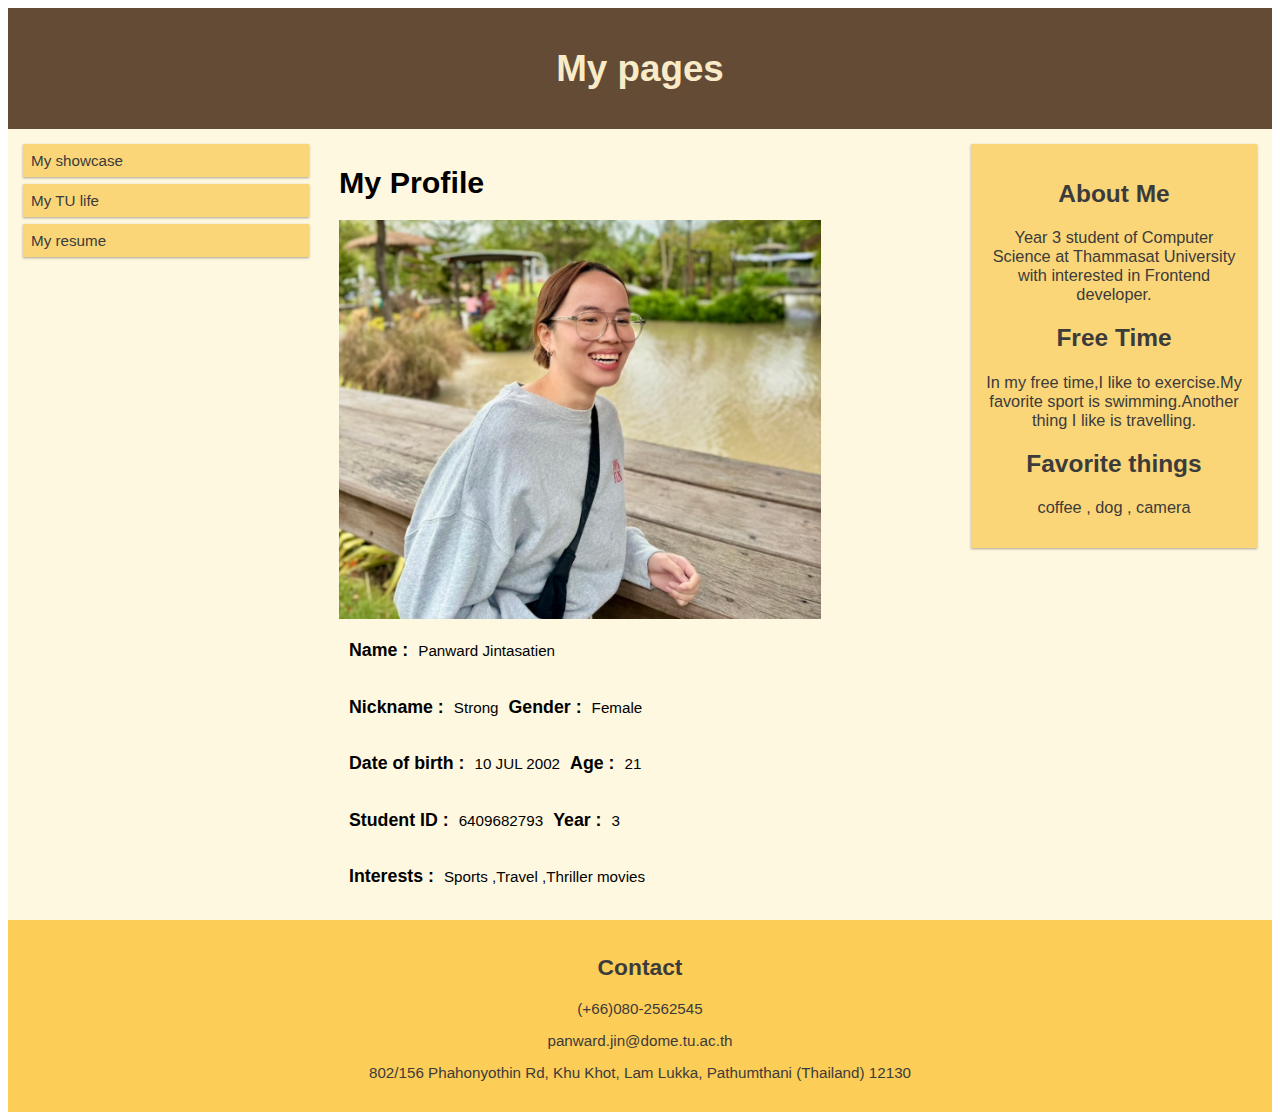
<file: index.html>
<!DOCTYPE html>
<html>
<head>
<meta name="viewport" content="width=device-width, initial-scale=1.0">
<!-- Custom styles for this template -->
<link href="css/style.css" rel="stylesheet" />
<link rel="stylesheet" href="https://use.fontawesome.com/releases/v5.2.0/css/all.css" integrity="sha384-hWVjflwFxL6sNzntih27bfxkr27PmbbK/iSvJ+a4+0owXq79v+lsFkW54bOGbiDQ" crossorigin="anonymous">

</head>
<body>

<div class="header">
  <h1>My pages</h1>
</div>

<div class="row">
  <div class="col-3 col-s-3 menu">
    <ul>
      
      <li onclick="document.location='myShowCase.html'">My showcase</li>
      <li onclick="document.location='TULife.html'">My TU life</li>
      <li onclick="document.location='myResume.html'">My resume</li>
      
    </ul>
  </div>

  <div class="col-6 col-s-9">
    <h1>My Profile</h1>
    <div>
        <img class="profile" src="./images/myimage.jpg">
    </div>
    <div  >
        <div class="topic">
            <h3>Name : </h3>
            <label class="info">Panward  Jintasatien</label>

            
        </div>
        <div class="topic">
            <h3>Nickname : </h3>
            <label class="info">Strong</label>

            <div class="topic">
                <h3>Gender : </h3>
                <label class="info"> Female</label>
            </div>
        </div>

        <div class="topic">
            <h3>Date of birth : </h3>
            <label class="info"> 10 JUL 2002</label>
            <div class="topic">
                <h3>Age : </h3>
                <label class="info"> 21</label>

            </div>
        </div>

        <div class="topic">
            <h3>Student ID : </h3>
            <label class="info"> 6409682793</label>
            <div class="topic">
                <h3>Year : </h3>
                <label class="info"> 3</label>
            </div>
        </div>

        <div class="topic">
            <h3>Interests : </h3>
            <label class="info"> Sports ,Travel ,Thriller movies </label>

        </div>

    
    </div>

  </div>

  <div class="col-3 col-s-12">
    <div class="aside">
      <h2>About Me</h2>
      <p>Year 3 student of Computer Science 
        at Thammasat University with interested in Frontend developer.
        
      </p>
      <h2>Free Time</h2>
      <p>
        In my free time,I like to exercise.My favorite sport is swimming.Another thing I like is travelling.
      </p>
      <h2>Favorite things</h2>
      <p>coffee , dog , camera</p>
      
    </div>
  </div>
</div>

<div class="footer">
    <h2 >Contact</h2>
    <p><i class="fa fa-phone"></i>  (+66)080-2562545  </p>
    <p><i class="fa fa fa-envelope"></i> panward.jin@dome.tu.ac.th </p>
    <p><i class="fa fa-location-arrow"></i> 802/156 Phahonyothin Rd, 
        Khu Khot, Lam Lukka, Pathumthani (Thailand) 12130 </p>
    
    
</div>

</body>
</html>
</file>
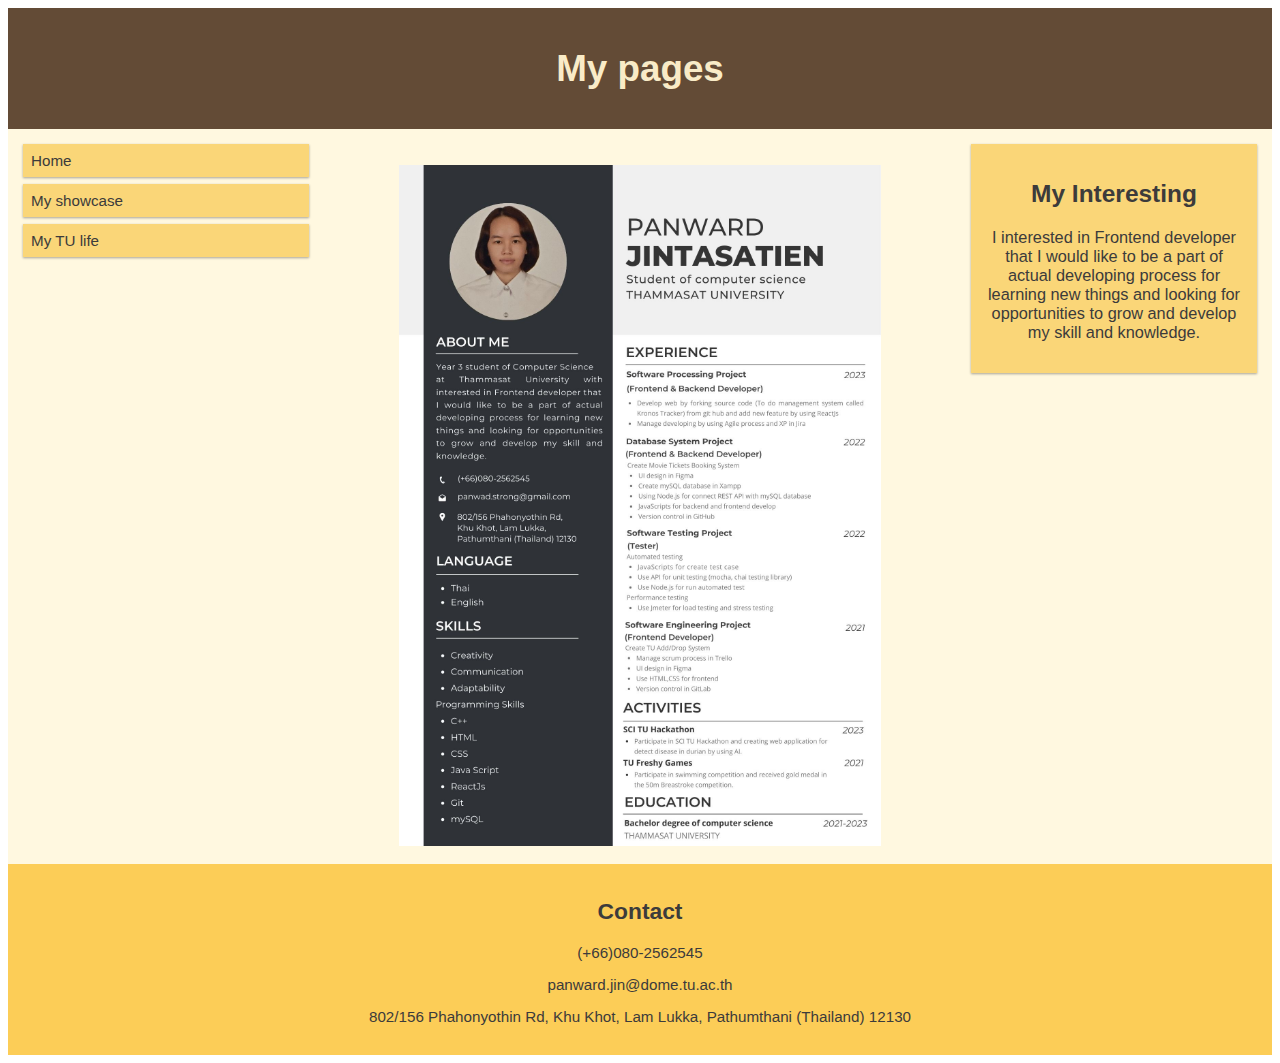
<file: myResume.html>
<!DOCTYPE html>
<html>
<head>
<meta name="viewport" content="width=device-width, initial-scale=1.0">
<!-- Custom styles for this template -->
<link href="css/style.css" rel="stylesheet" />
<link rel="stylesheet" href="https://use.fontawesome.com/releases/v5.2.0/css/all.css" integrity="sha384-hWVjflwFxL6sNzntih27bfxkr27PmbbK/iSvJ+a4+0owXq79v+lsFkW54bOGbiDQ" crossorigin="anonymous">

</head>
<body>

<div class="header">
  <h1>My pages</h1>
</div>

<div class="row">
  <div class="col-3 col-s-3 menu">
    <ul>
      <li onclick="document.location='index.html'">Home</li>
      <li onclick="document.location='myShowCase.html'">My showcase</li>
      <li onclick="document.location='TULife.html'">My TU life</li>
      
      
    </ul>
  </div>

  <div class="col-6 col-s-9">
    <h1></h1>
    <div style="text-align: center">
        <img class="resume" src="./images/myresume.jpg" >
    </div>
    
  </div>

  <div class="col-3 col-s-12">
    <div class="aside">
      <h2>My Interesting</h2>
      <p>I interested in Frontend developer that 
        I would like to be a part of actual  developing process for learning new things and looking for opportunities to grow and develop my skill and knowledge. </p>
      
    </div>
  </div>
</div>

<div class="footer">
    <h2 >Contact</h2>
    <p><i class="fa fa-phone"></i>  (+66)080-2562545  </p>
    <p><i class="fa fa fa-envelope"></i> panward.jin@dome.tu.ac.th </p>
    <p><i class="fa fa-location-arrow"></i> 802/156 Phahonyothin Rd, 
        Khu Khot, Lam Lukka, Pathumthani (Thailand) 12130 </p>
    
    
</div>

</body>
</html>
</file>
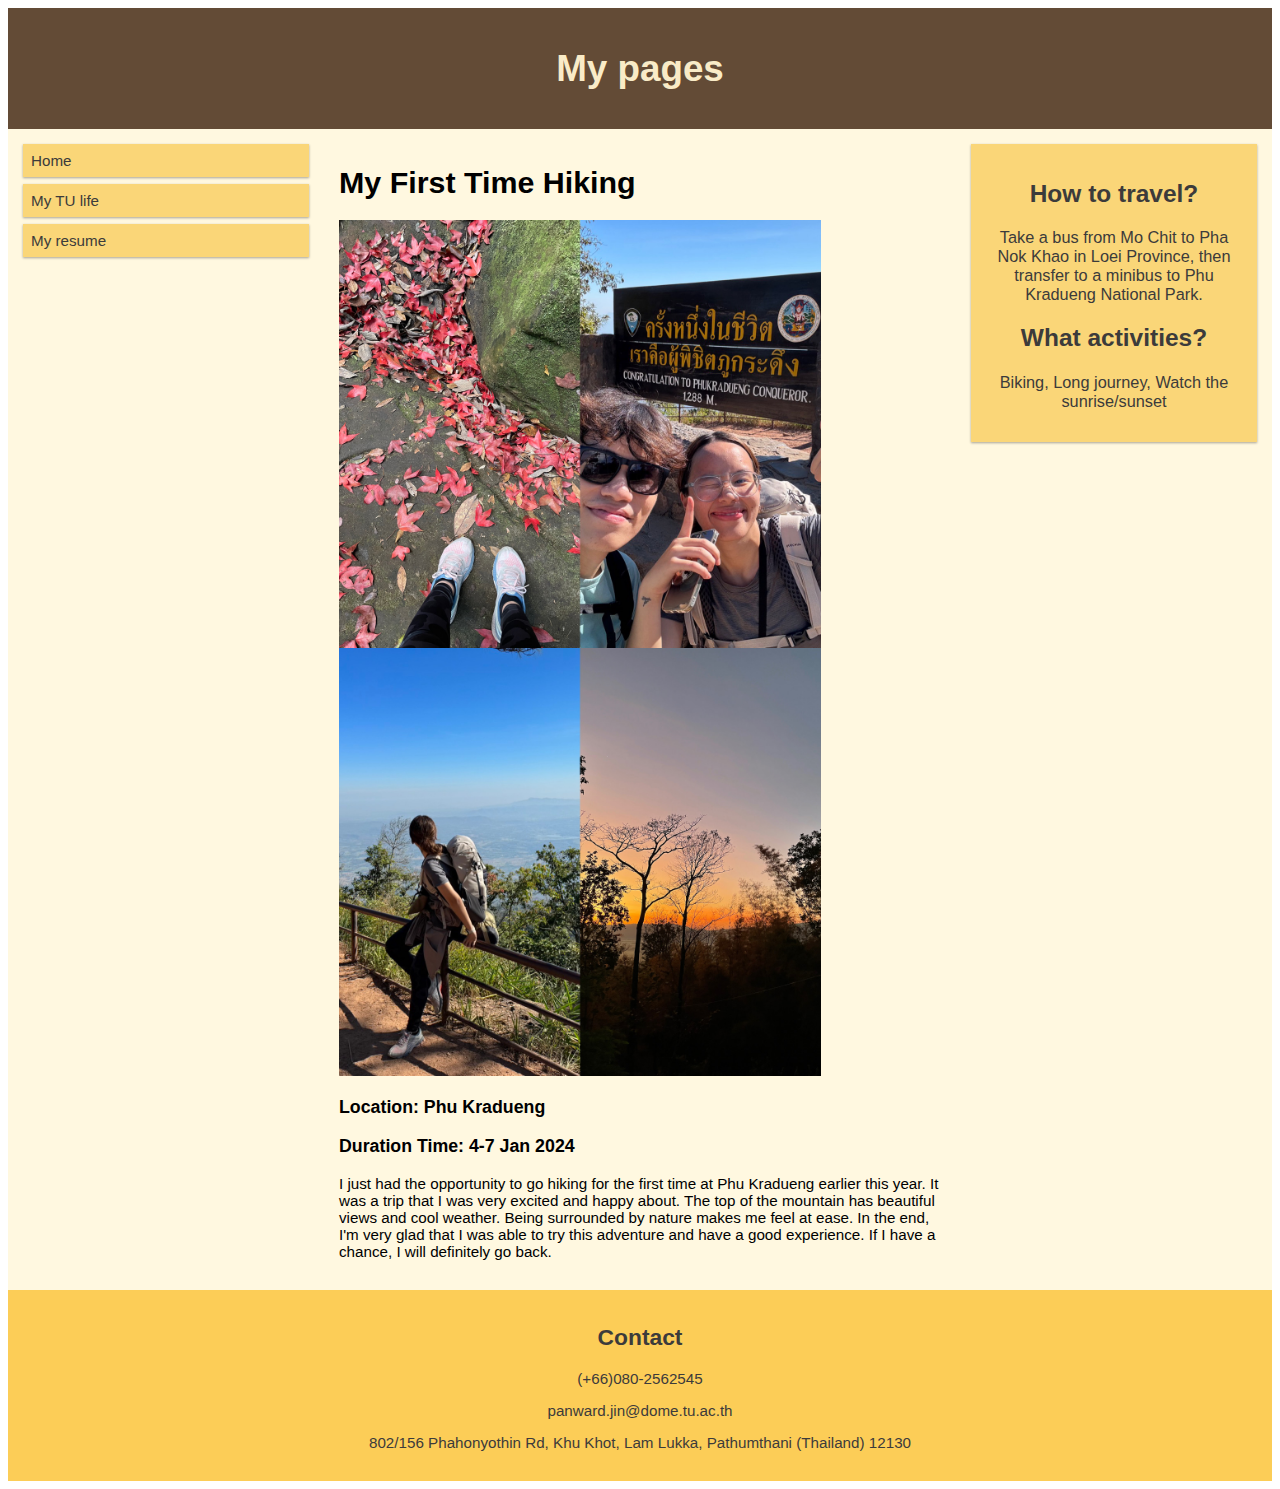
<file: myShowCase.html>
<!DOCTYPE html>
<html>
<head>
<meta name="viewport" content="width=device-width, initial-scale=1.0">
<!-- Custom styles for this template -->
<link href="css/style.css" rel="stylesheet" />
<link rel="stylesheet" href="https://use.fontawesome.com/releases/v5.2.0/css/all.css" integrity="sha384-hWVjflwFxL6sNzntih27bfxkr27PmbbK/iSvJ+a4+0owXq79v+lsFkW54bOGbiDQ" crossorigin="anonymous">

</head>
<body>

<div class="header">
  <h1>My pages</h1>
</div>

<div class="row">
  <div class="col-3 col-s-3 menu">
    <ul>
        <li onclick="document.location='index.html'">Home</li>
      
      <li onclick="document.location='TULife.html'">My TU life</li>
      <li onclick="document.location='myResume.html'">My resume</li>
      
    </ul>
  </div>

  <div class="col-6 col-s-9">
    <h1>My First Time Hiking </h1>
    <div>
        <img class="hiking" src="./images/hiking.JPG" >
    </div>
    <h3>Location: Phu Kradueng</h2>
    <h3>Duration Time: 4-7 Jan 2024</h2>
    <p>I just had the opportunity to go hiking for the first time at Phu Kradueng earlier this year. It was a trip that I was very excited and happy about. The top of the mountain has beautiful views and cool weather. Being surrounded by nature makes me feel at ease. In the end, I'm very glad that I was able to try this adventure and have a good experience. If I have a chance, I will definitely go back.</p>
    
  </div>

  <div class="col-3 col-s-12">
    <div class="aside">
      <h2>How to travel?</h2>
      <p>Take a bus from Mo Chit to Pha Nok Khao in Loei Province, then transfer to a minibus to Phu Kradueng National Park.</p>
      <h2>What activities?</h2>
      <p>Biking, Long journey, Watch the sunrise/sunset</p>
    </div>
  </div>
</div>

<div class="footer">
    <h2 >Contact</h2>
    <p><i class="fa fa-phone"></i>  (+66)080-2562545  </p>
    <p><i class="fa fa fa-envelope"></i> panward.jin@dome.tu.ac.th </p>
    <p><i class="fa fa-location-arrow"></i> 802/156 Phahonyothin Rd, 
        Khu Khot, Lam Lukka, Pathumthani (Thailand) 12130 </p>
    
    
</div>

</body>
</html>
</file>
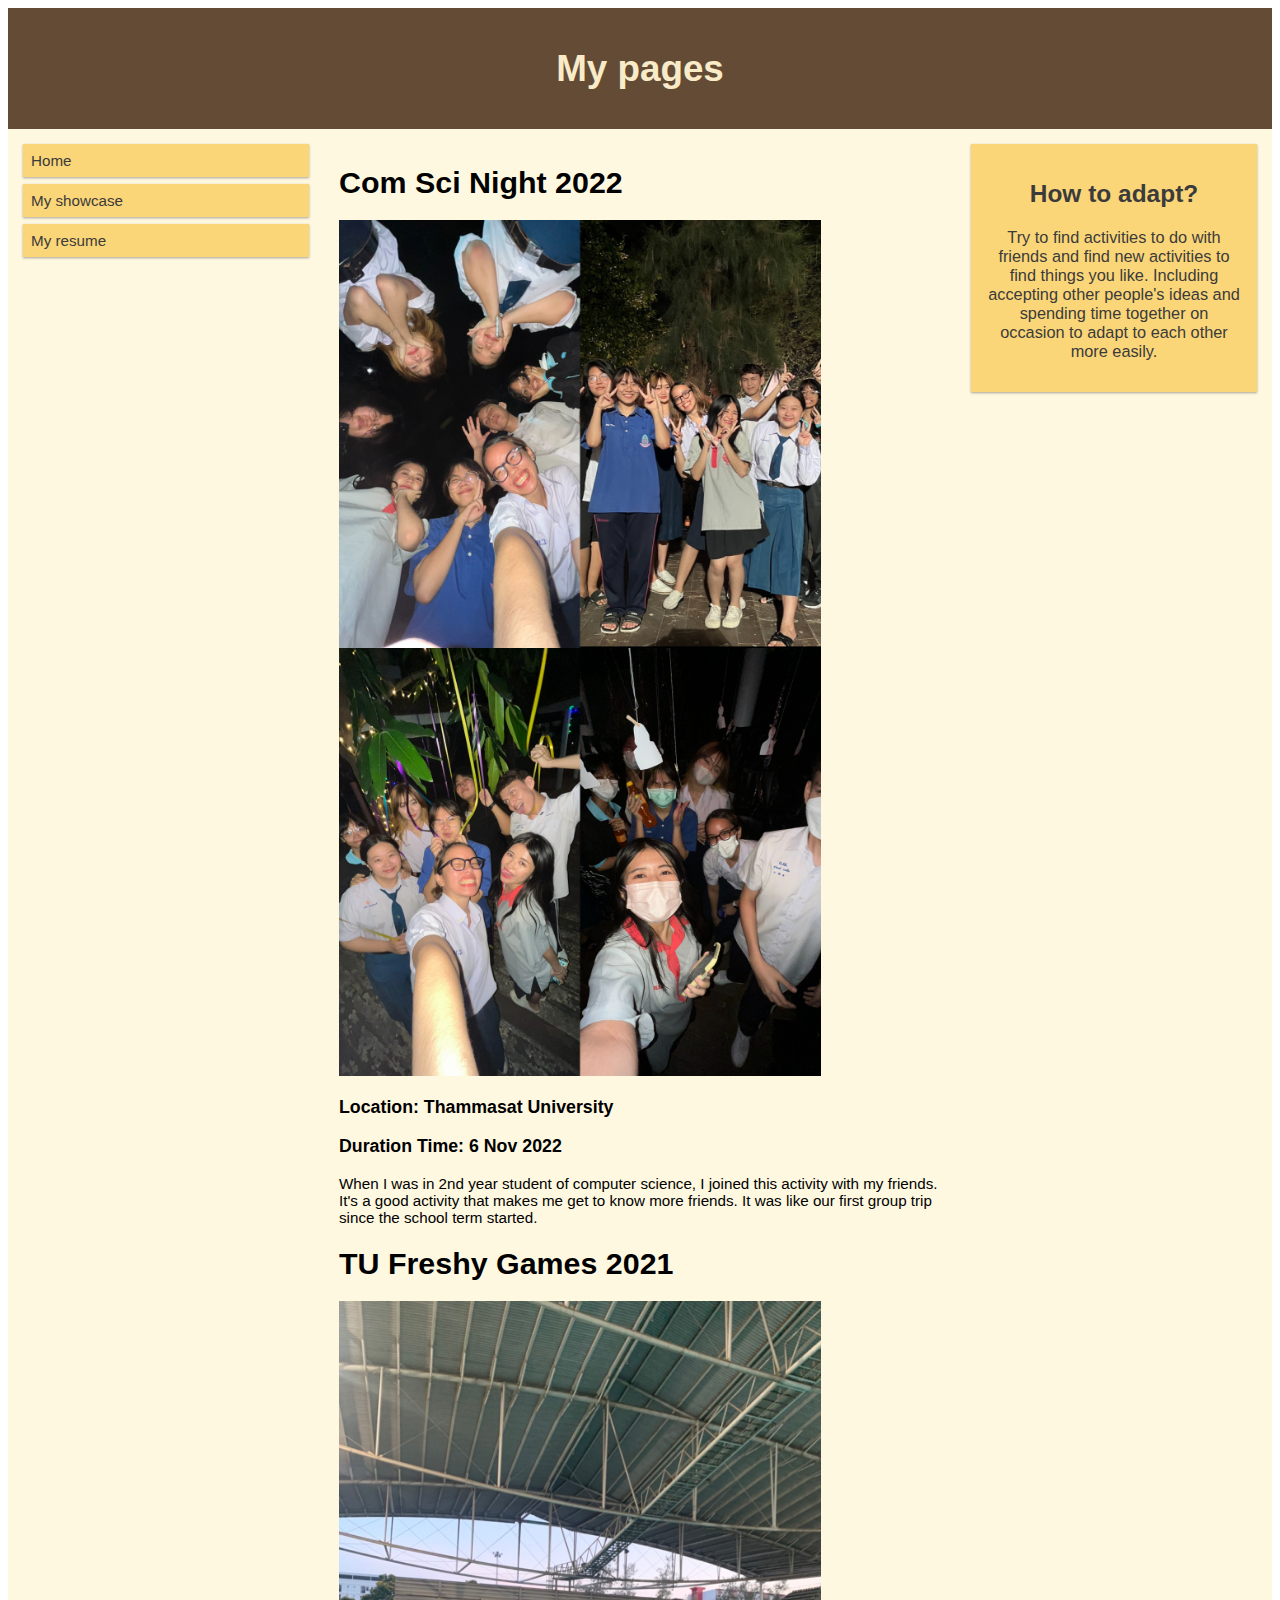
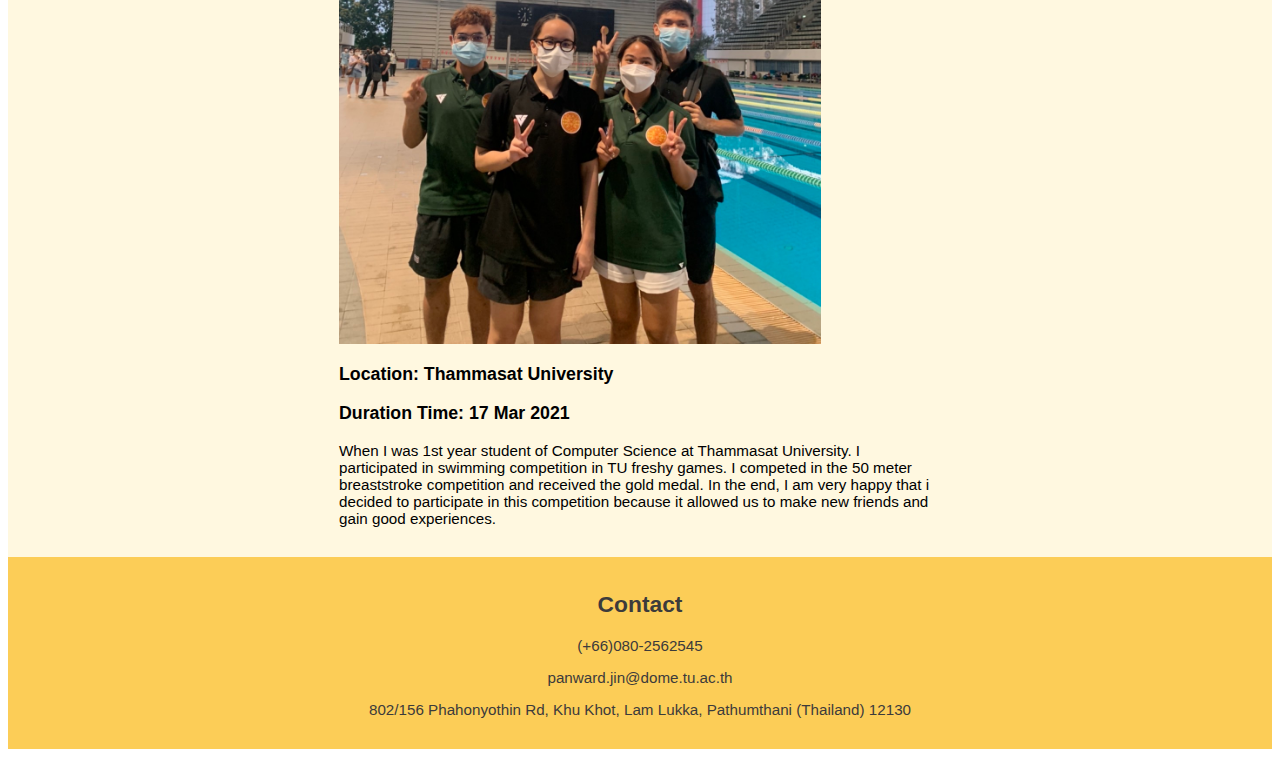
<file: TULife.html>
<!DOCTYPE html>
<html>
<head>
<meta name="viewport" content="width=device-width, initial-scale=1.0">
<!-- Custom styles for this template -->
<link href="css/style.css" rel="stylesheet" />
<link rel="stylesheet" href="https://use.fontawesome.com/releases/v5.2.0/css/all.css" integrity="sha384-hWVjflwFxL6sNzntih27bfxkr27PmbbK/iSvJ+a4+0owXq79v+lsFkW54bOGbiDQ" crossorigin="anonymous">

</head>
<body>

<div class="header">
  <h1>My pages</h1>
</div>

<div class="row">
  <div class="col-3 col-s-3 menu">
    <ul>
        <li onclick="document.location='index.html'">Home</li>
      <li onclick="document.location='myShowCase.html'">My showcase</li>
      
      <li onclick="document.location='myResume.html'">My resume</li>
      
    </ul>
  </div>

  <div class="col-6 col-s-9">
    <h1>Com Sci Night 2022</h1>
    <div>
        <img class="comsci" src="./images/comsci.JPG" >
    </div>
    <h3>Location: Thammasat University</h3>
    <h3>Duration Time: 6 Nov 2022</h3>
    <p>When I was in 2nd year student of computer science, I joined this activity with my friends. It's a good activity that makes me get to know more friends. It was like our first group trip since the school term started.</p>
    

    <h1>TU Freshy Games 2021</h1>
    <div>
        <img class="freshy" src="./images/freshy.JPG" >
    </div>
    <h3>Location: Thammasat University</h3>
    <h3>Duration Time: 17 Mar 2021</h3>
    <p>When I was 1st year student of Computer Science at Thammasat University. 
        I participated in swimming competition in TU freshy games. 
        I competed in the 50 meter breaststroke competition and received the gold medal. 
        In the end, I am very happy that i decided to participate in this competition because it allowed us to make new friends and gain good experiences.</p>
    
  </div>

  <div class="col-3 col-s-12">
    <div class="aside">
      <h2>How to adapt?</h2>
      <p>Try to find activities to do with friends and find new activities to find things you like. Including accepting other people's ideas and spending time together on occasion to adapt to each other more easily.</p>
     
    </div>
  </div>
</div>

<div class="footer">
    <h2 >Contact</h2>
    <p><i class="fa fa-phone"></i>  (+66)080-2562545  </p>
    <p><i class="fa fa fa-envelope"></i> panward.jin@dome.tu.ac.th </p>
    <p><i class="fa fa-location-arrow"></i> 802/156 Phahonyothin Rd, 
        Khu Khot, Lam Lukka, Pathumthani (Thailand) 12130 </p>
    
    
</div>

</body>
</html>
</file>
<file: css/style.css>
* {
    box-sizing: border-box;
    
  }
  
  .row::after {
    content: "";
    clear: both;
    display: table;
    
  }
  
  .row{
    background-color: #fff8e0;
    font-size:calc(50% + 0.8vmin) ;
  }
  [class*="col-"] {
    float: left;
    padding: 15px;
  }
  
  html {
    font-family: "Lucida Sans", sans-serif;
    
  }
  
  .header {
    text-align: center;
    background-color: hsl(28, 29%, 30%);
    color: #f9ebc7;
    padding: 15px;
    font-size:calc(70% + 0.8vmin) ;
  }
  
  .menu ul {
    list-style-type: none;
    margin: 0;
    padding: 0;
  }
  
  .menu li {
    padding: 8px;
    margin-bottom: 7px;
    background-color: #fad678;
    color: #3c3b3b;
    box-shadow: 0 1px 3px rgba(0,0,0,0.12), 0 1px 2px rgba(0,0,0,0.24);
  }
  
  .menu li:hover {
    background-color: #a6da70;
  }
  
  .aside {
    background-color: #fad678;
    
    padding: 15px;
    color: #3c3b3b;
    text-align: center;
    font-size:calc(60% + 0.8vmin) ;
    box-shadow: 0 1px 3px rgba(0,0,0,0.12), 0 1px 2px rgba(0,0,0,0.24);
  }
  
  .footer {
    background-color: #fccd57;
    color: #3c3b3b;
    text-align: center;
    font-size:calc(50% + 0.8vmin) ;
    padding: 15px;
  }
  
  /* For mobile phones: */
  [class*="col-"] {
    width: 100%;
  }
  
  @media only screen and (min-width: 768px) {
    /* For tablets: */
    .col-s-1 {width: 8.33%;}
    .col-s-2 {width: 16.66%;}
    .col-s-3 {width: 25%;}
    .col-s-4 {width: 33.33%;}
    .col-s-5 {width: 41.66%;}
    .col-s-6 {width: 50%;}
    .col-s-7 {width: 58.33%;}
    .col-s-8 {width: 66.66%;}
    .col-s-9 {width: 75%;}
    .col-s-10 {width: 83.33%;}
    .col-s-11 {width: 91.66%;}
    .col-s-12 {width: 100%;}
  }
  @media only screen and (min-width: 992px) {
    /* For desktop: */
    .col-1 {width: 8.33%;}
    .col-2 {width: 16.66%;}
    .col-3 {width: 25%;}
    .col-4 {width: 33.33%;}
    .col-5 {width: 41.66%;}
    .col-6 {width: 50%;}
    .col-7 {width: 58.33%;}
    .col-8 {width: 66.66%;}
    .col-9 {width: 75%; }
    .col-10 {width: 83.33%;}
    .col-11 {width: 91.66%;}
    .col-12 {width: 100%;}
  }

img{
  text-align: center;
  width:80%;
}


  .topic {
   display: flex;
    
    flex-wrap: wrap;
    margin-left: 10px;
   
  }

  .info{
    
    display: flex;
    align-items: center;
    margin-left: 10px;
  }
</file>
